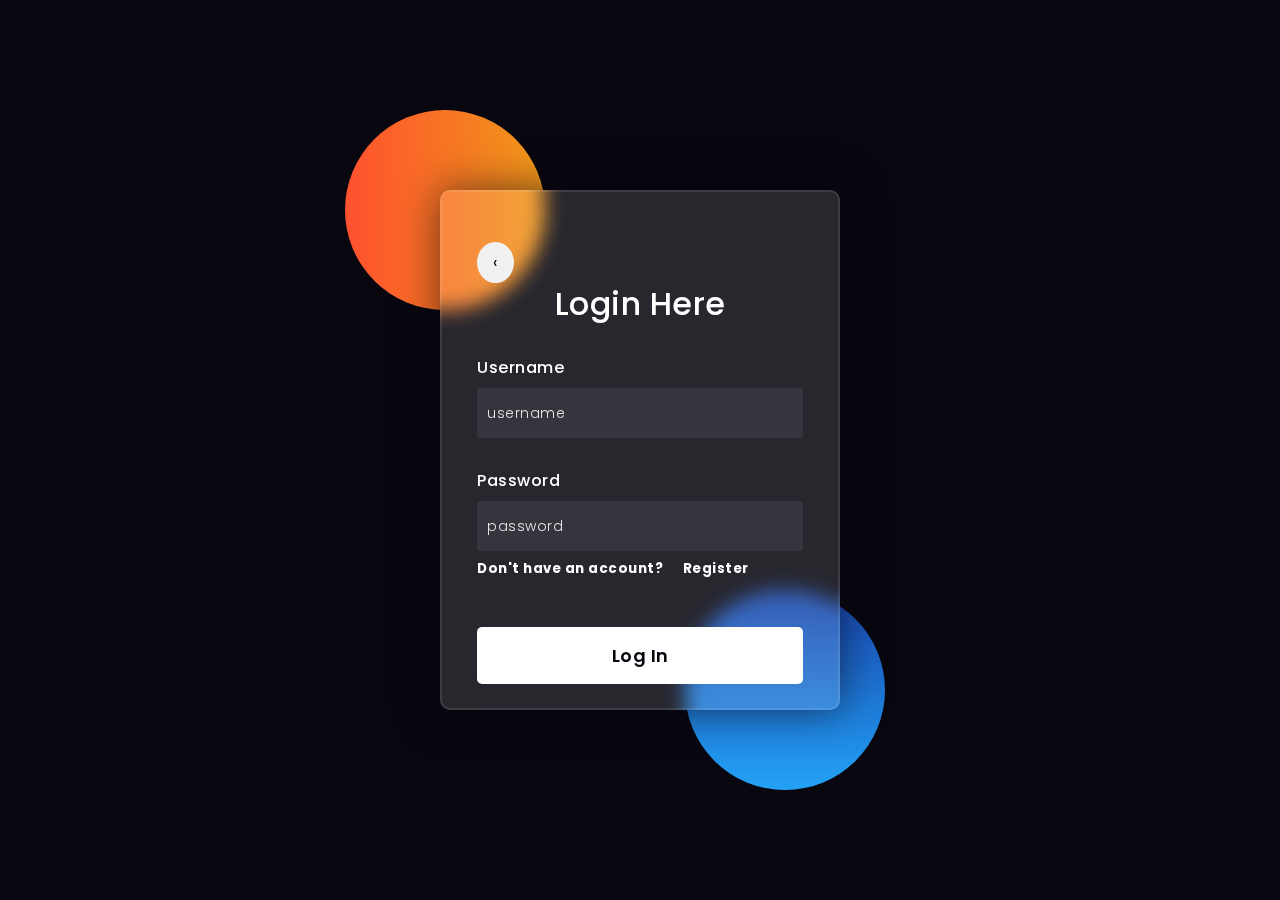
<file: admin_panel.html>
<!DOCTYPE html>
<html lang="en">
<head>
    <meta charset="UTF-8">
    <meta name="viewport" content="width=device-width, initial-scale=1.0">
    <title>Panel</title>

    <link rel="stylesheet" href="https://cdnjs.cloudflare.com/ajax/libs/font-awesome/4.7.0/css/font-awesome.min.css">
    <link rel="stylesheet" href="https://cdn.jsdelivr.net/npm/bootstrap@4.0.0/dist/css/bootstrap.min.css" integrity="sha384-Gn5384xqQ1aoWXA+058RXPxPg6fy4IWvTNh0E263XmFcJlSAwiGgFAW/dAiS6JXm" crossorigin="anonymous">
    
    <link rel="stylesheet" href="assets/styles/panel/admin_panel.css">
    <script src="https://ajax.googleapis.com/ajax/libs/jquery/3.5.1/jquery.min.js"></script>
</head>
<body>
    <div class="container panel" id="panel">
        <div class="row nav">
            <div class="col-4 back_container" id="back">
                <i class="fa fa-arrow-left" style="font-size:30px" aria-hidden="true"></i>
            </div>
            <div class="col-4">
                <span class="header">Admin panel</span>
            </div>
            <div class="col-4 logout_container" id="logout">
                <i class="fa fa-sign-out" style="font-size:36px"></i>
            </div>
        </div>
        <hr class="my-1">

        
        <div class="order_container" id="order__container"> </div>
        
        <section class="price_container" id="total__price"></section>

    </div>

    <!-- scripts for app -->

    <script type="module" src="assets/scripts/panel/admin_panel.js"></script>
   

    <!-- scripts for bootstrap -->
    <script src="https://code.jquery.com/jquery-3.2.1.slim.min.js" integrity="sha384-KJ3o2DKtIkvYIK3UENzmM7KCkRr/rE9/Qpg6aAZGJwFDMVNA/GpGFF93hXpG5KkN" crossorigin="anonymous"></script>
    <script src="https://cdn.jsdelivr.net/npm/popper.js@1.12.9/dist/umd/popper.min.js" integrity="sha384-ApNbgh9B+Y1QKtv3Rn7W3mgPxhU9K/ScQsAP7hUibX39j7fakFPskvXusvfa0b4Q" crossorigin="anonymous"></script>
    <script src="https://cdn.jsdelivr.net/npm/bootstrap@4.0.0/dist/js/bootstrap.min.js" integrity="sha384-JZR6Spejh4U02d8jOt6vLEHfe/JQGiRRSQQxSfFWpi1MquVdAyjUar5+76PVCmYl" crossorigin="anonymous"></script>
    <script src="https://cdn.jsdelivr.net/npm/@popperjs/core@2.9.2/dist/umd/popper.min.js" integrity="sha384-IQsoLXl5PILFhosVNubq5LC7Qb9DXgDA9i+tQ8Zj3iwWAwPtgFTxbJ8NT4GN1R8p" crossorigin="anonymous"></script>
    <script src="https://cdn.jsdelivr.net/npm/bootstrap@5.0.2/dist/js/bootstrap.min.js" integrity="sha384-cVKIPhGWiC2Al4u+LWgxfKTRIcfu0JTxR+EQDz/bgldoEyl4H0zUF0QKbrJ0EcQF" crossorigin="anonymous"></script>

</body>
</html>
</file>
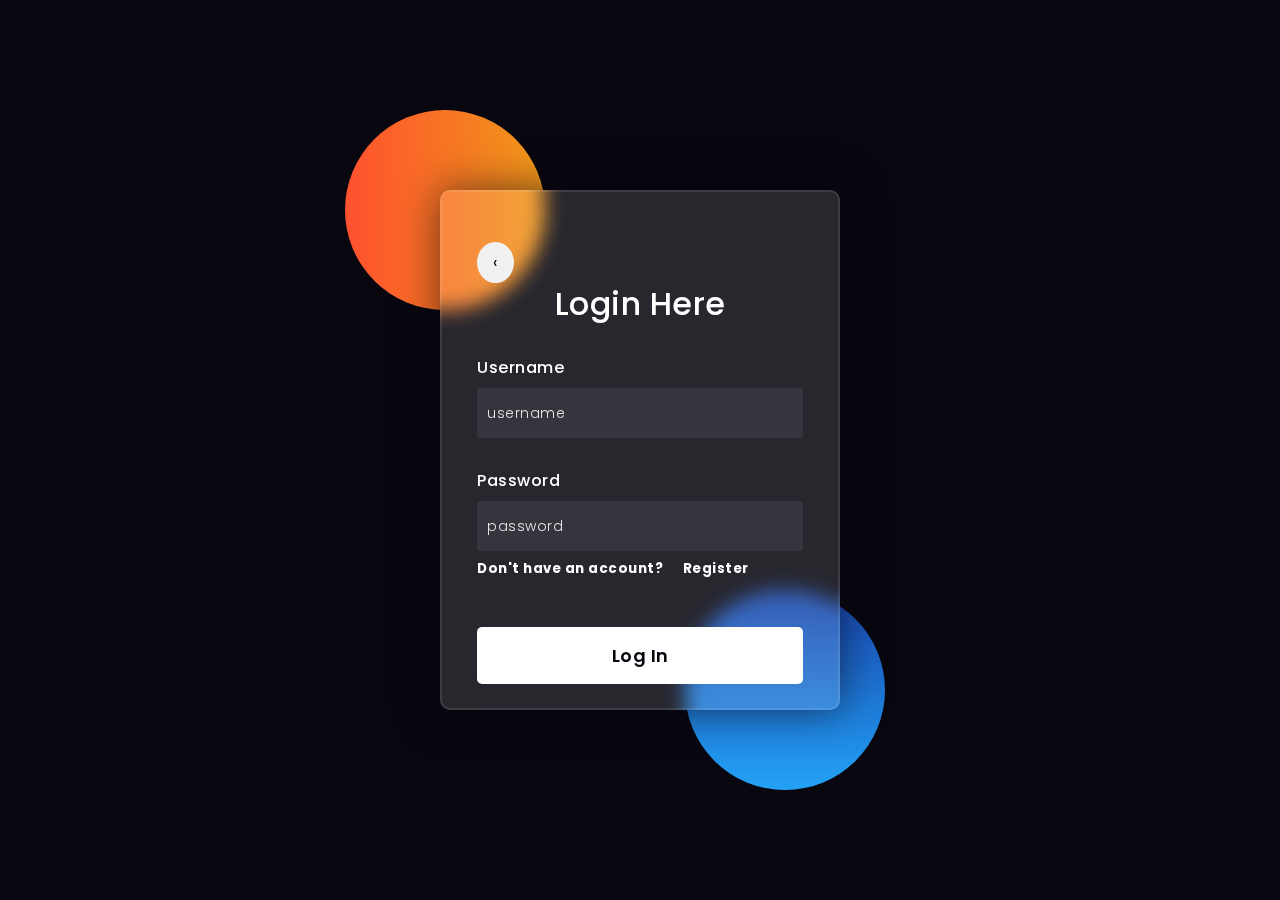
<file: login.html>
<!DOCTYPE html>
<html lang="en">
<head>
    <meta charset="UTF-8">
    <meta name="viewport" content="width=device-width, initial-scale=1.0">
    <link rel="stylesheet" href="assets/styles/auth/login.css">
     
    <link rel="preconnect" href="https://fonts.gstatic.com">
    <link rel="stylesheet" href="https://cdnjs.cloudflare.com/ajax/libs/font-awesome/5.15.4/css/all.min.css">
    <link href="https://fonts.googleapis.com/css2?family=Poppins:wght@300;500;600&display=swap" rel="stylesheet">
    
    <script src="https://ajax.googleapis.com/ajax/libs/jquery/3.5.1/jquery.min.js"></script>
    <title>login</title>
</head>
<body>
    <div class="background">
        <div class="shape"></div>
        <div class="shape"></div>
    </div>
    
    <form id="login__form" method="post">
        <a href="index.html" id="back_arrow" class="previous round">&#8249;</a>
        <h3>Login Here</h3>
        

        <label for="username">Username</label>
        <input type="text" name="username" placeholder="username" id="username">
    
        <label for="password">Password</label>
        <input type="password" name="password" id="password" placeholder="password" id="password">

        <h5>Don't have an account? <a href="register.html">Register</a></h5>

        <div class="error_msg" id="error_handler"> </div>
    
        <button type="submit">Log In</button>

        <script src="assets/scripts/auth/login.js"></script>
        

    </form>
</body>
</html>
</file>
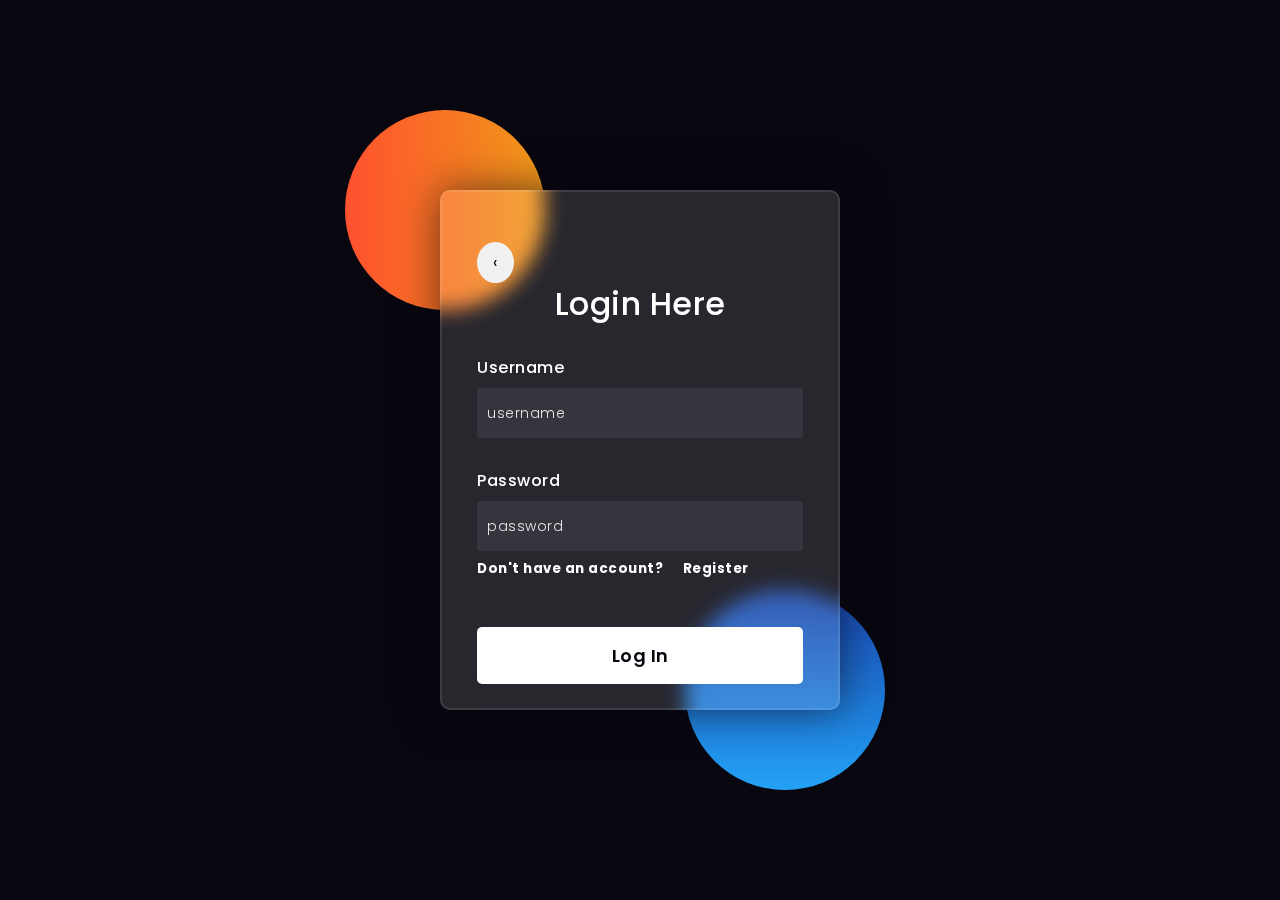
<file: panel.html>
<!DOCTYPE html>
<html lang="en">
<head>
    <meta charset="UTF-8">
    <meta name="viewport" content="width=device-width, initial-scale=1.0">
    <title>Panel</title>

    <link rel="stylesheet" href="https://cdnjs.cloudflare.com/ajax/libs/font-awesome/4.7.0/css/font-awesome.min.css">
    <link rel="stylesheet" href="https://cdn.jsdelivr.net/npm/bootstrap@4.0.0/dist/css/bootstrap.min.css" integrity="sha384-Gn5384xqQ1aoWXA+058RXPxPg6fy4IWvTNh0E263XmFcJlSAwiGgFAW/dAiS6JXm" crossorigin="anonymous">
    
    <link rel="stylesheet" href="assets/styles/panel/user_panel.css">
    <script src="https://ajax.googleapis.com/ajax/libs/jquery/3.5.1/jquery.min.js"></script>
</head>
<body>
    <div class="container panel" id="panel">
        <div class="row nav">
            <div class="col-4 back_container" id="back">
                <i class="fa fa-arrow-left" style="font-size:30px" aria-hidden="true"></i>
            </div>
            <div class="col-4">
                <span class="header">Your orders</span>
            </div>
            <div class="col-4 logout_container" id="logout">
                <i class="fa fa-sign-out" style="font-size:36px"></i>
            </div>
        </div>
        <hr class="my-1">

        
        <div class="order_container" id="order__container"> </div>
        
        <section class="price_container" id="total__price"></section>

    </div>

    <!-- scripts for app -->
    <script type="module" src="assets/scripts/panel/user_panel.js"></script>

    <!-- scripts for bootstrap -->
    <script src="https://code.jquery.com/jquery-3.2.1.slim.min.js" integrity="sha384-KJ3o2DKtIkvYIK3UENzmM7KCkRr/rE9/Qpg6aAZGJwFDMVNA/GpGFF93hXpG5KkN" crossorigin="anonymous"></script>
    <script src="https://cdn.jsdelivr.net/npm/popper.js@1.12.9/dist/umd/popper.min.js" integrity="sha384-ApNbgh9B+Y1QKtv3Rn7W3mgPxhU9K/ScQsAP7hUibX39j7fakFPskvXusvfa0b4Q" crossorigin="anonymous"></script>
    <script src="https://cdn.jsdelivr.net/npm/bootstrap@4.0.0/dist/js/bootstrap.min.js" integrity="sha384-JZR6Spejh4U02d8jOt6vLEHfe/JQGiRRSQQxSfFWpi1MquVdAyjUar5+76PVCmYl" crossorigin="anonymous"></script>
    <script src="https://cdn.jsdelivr.net/npm/@popperjs/core@2.9.2/dist/umd/popper.min.js" integrity="sha384-IQsoLXl5PILFhosVNubq5LC7Qb9DXgDA9i+tQ8Zj3iwWAwPtgFTxbJ8NT4GN1R8p" crossorigin="anonymous"></script>
    <script src="https://cdn.jsdelivr.net/npm/bootstrap@5.0.2/dist/js/bootstrap.min.js" integrity="sha384-cVKIPhGWiC2Al4u+LWgxfKTRIcfu0JTxR+EQDz/bgldoEyl4H0zUF0QKbrJ0EcQF" crossorigin="anonymous"></script>

</body>
</html>
</file>
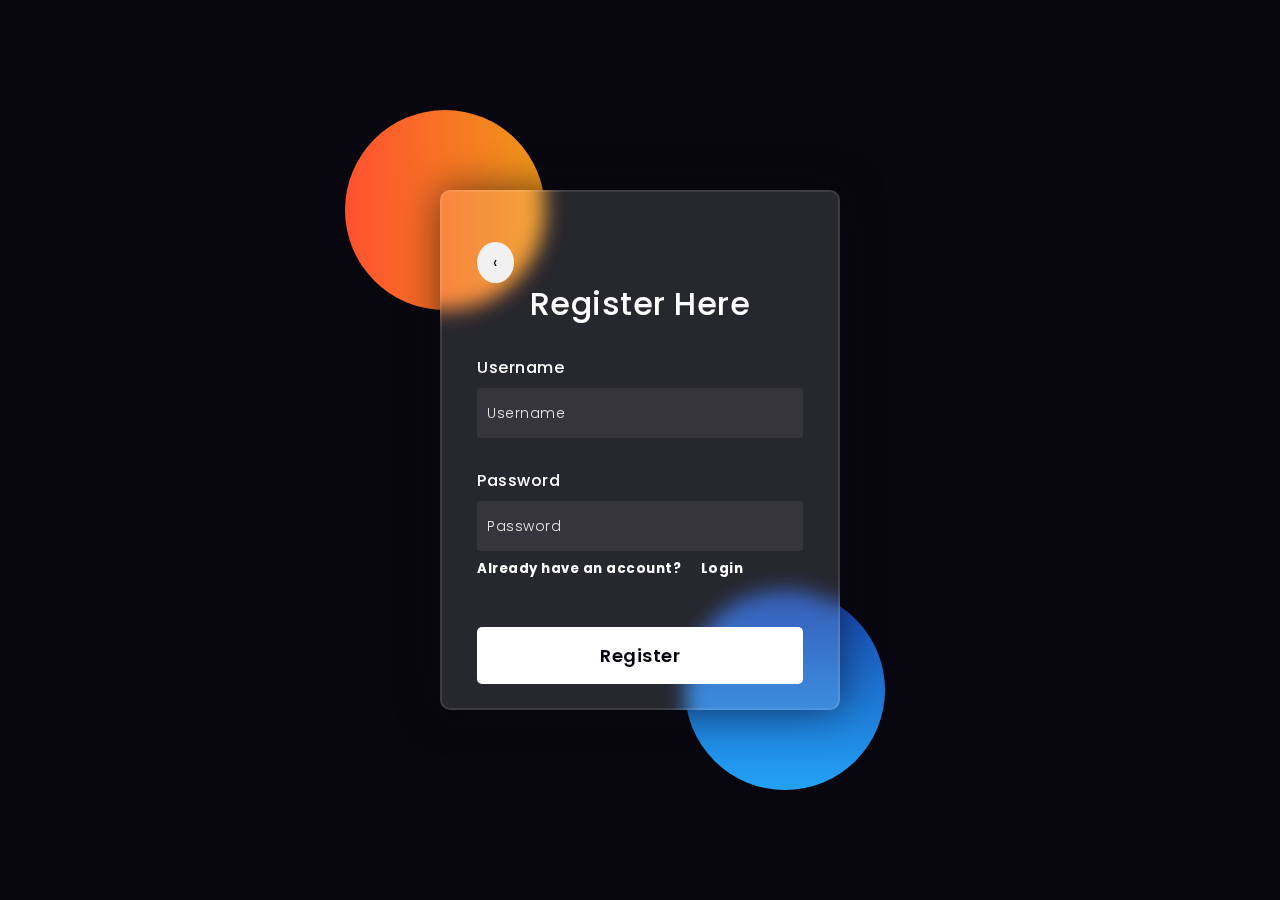
<file: register.html>
<!DOCTYPE html>
<html lang="en">
<head>
    <meta charset="UTF-8">
    <meta name="viewport" content="width=device-width, initial-scale=1.0">
    <link rel="stylesheet" href="assets/styles/auth/register.css">
     
    <link rel="preconnect" href="https://fonts.gstatic.com">
    <link rel="stylesheet" href="https://cdnjs.cloudflare.com/ajax/libs/font-awesome/5.15.4/css/all.min.css">
    <link href="https://fonts.googleapis.com/css2?family=Poppins:wght@300;500;600&display=swap" rel="stylesheet">
    
    <script src="https://ajax.googleapis.com/ajax/libs/jquery/3.5.1/jquery.min.js"></script>
    <title>Register</title>
</head>
<body>
    <div class="background">
        <div class="shape"></div>
        <div class="shape"></div>
    </div>
    
    <form id="register__form" method="post">
        <a href="index.html" class="previous round" id="back_arrow">&#8249;</a>
        <h3>Register Here</h3>
    
        <label for="username">Username</label>
        <input type="text" name="username" placeholder="Username" id="username" autocomplete="username">
        
        <label for="password">Password</label>
        <input type="password" name="password" id="password" placeholder="Password" autocomplete="current-password">
    
        <h5>Already have an account? <a href="login.html">Login</a></h5>

        <div class="error_msg" id="error_handler"> </div>
        
        <button type="submit">Register</button>
    </form>

    <script src="assets/scripts/auth/register.js"></script>
</body>
</html>
</file>
<file: assets/styles/panel/admin_panel.css>
:root {
    --header-color: #333;
    --text-color: #333;
    --main-text-color: orange;
    --header-font-size: 30px;
    --text-font-size: 16px;
    --background-color: #080710;
}
::-webkit-scrollbar {
    width: 0px;
  }

body {
    background-color: var(--background-color);
    font-family: 'Roboto', sans-serif;
    font-size: var(--text-font-size);
    color: var(--text-color);
    display: flex;
    justify-content: center;
    align-items: center;
}

#panel {
    background-color: #Fff2f2;
    border-radius: 10px;
    padding: 20px;
    margin: 100px 20px 200px 20px;
    border: 1px solid #000000;
    box-shadow: 0 0 30px rgba(255, 255, 255, 0.705);
    opacity: 0.9;
}

.header {
    display: flex;
    justify-content: center;
    align-items: center;
    font-size: var(--header-font-size);
    color: var(--header-color);

    @media (max-width: 768px) {
        font-size: calc(var(--header-font-size) - 10px);
    }
}

.order_container {
    margin: 0 0 10px 0;
}

.order_number {
    font-size: 20px;
    font-weight: bold;
}

.price_container {
    display: flex;
    justify-content: end;
    font-size: calc(var(--header-font-size) - 5px);

    @media (max-width: 768px) {
        font-size: calc(var(--header-font-size) - 15px);
    }
}

.logout_container {
    cursor: pointer;
    display: flex;
    align-items: center;
    justify-content: end;
}

.back_container {
    cursor: pointer;
    display: flex;
    align-items: center;
    justify-content: start;
}

.status_container {
    display: flex;
    justify-content: end;
    flex-direction: column;
    align-items: flex-end;
}

.status {
    font-weight: bold;
}

.product_container {
    display: block;
    margin: 10px 0;
}

.main_text {
    color: var(--main-text-color);
    font-weight: bold;
    font-family: cursive;
}

.Completed {
    color: green;
}

.Declined {
    color: red;
}

.Pending {
    color: rgb(198, 198, 59);
}

.fa-check {
    color: green;
    font-size: 30px;
    cursor: pointer;
}

.fa-ban {
    color: red;
    font-size: 30px;
    cursor: pointer;
}
</file>
<file: assets/styles/auth/login.css>
*,
*:before,
*:after{
    padding: 0;
    margin: 0;
    box-sizing: border-box;
}
body{
    background-color: #080710;
}
.background{
    width: 430px;
    height: 520px;
    position: absolute;
    transform: translate(-50%,-50%);
    left: 50%;
    top: 50%;
}
.background .shape{
    height: 200px;
    width: 200px;
    position: absolute;
    border-radius: 50%;
}
.shape:first-child{
    background: linear-gradient(
        to right,
        #ff512f,
        #f09819
    );
    left: -80px;
    top: -80px;
}
.shape:last-child{
    background: linear-gradient(
        #1845ad,
        #23a2f6
    );
    right: -30px;
    bottom: -80px;
}
form{
    height: 520px;
    width: 400px;
    background-color: rgba(255,255,255,0.13);
    position: absolute;
    transform: translate(-50%,-50%);
    top: 50%;
    left: 50%;
    border-radius: 10px;
    backdrop-filter: blur(10px);
    border: 2px solid rgba(255,255,255,0.1);
    box-shadow: 0 0 40px rgba(8,7,16,0.6);
    padding: 50px 35px;
}
form *{
    font-family: 'Poppins',sans-serif;
    color: #ffffff;
    letter-spacing: 0.5px;
    outline: none;
    border: none;
}
form h3{
    font-size: 32px;
    font-weight: 500;
    line-height: 42px;
    text-align: center;
}


@media (max-width: 768px) {
    form {
        max-width: 80%;
    }

    h5 {
        font-size: 10px;
    }

}

label{
    display: block;
    margin-top: 30px;
    font-size: 16px;
    font-weight: 500;
}
input{
    display: block;
    height: 50px;
    width: 100%;
    background-color: rgba(255,255,255,0.07);
    border-radius: 3px;
    padding: 0 10px;
    margin-top: 8px;
    font-size: 14px;
    font-weight: 300;
}
::placeholder{
    color: #e5e5e5;
}
button{
    margin-top: 30px;
    width: 100%;
    background-color: #ffffff;
    color: #080710;
    padding: 15px 0;
    font-size: 18px;
    font-weight: 600;
    border-radius: 5px;
    cursor: pointer;
}
.social{
  margin-top: 30px;
  display: flex;
}
.social div{
  background: red;
  width: 150px;
  border-radius: 3px;
  padding: 5px 10px 10px 5px;
  background-color: rgba(255,255,255,0.27);
  color: #eaf0fb;
  text-align: center;
}
.social div:hover{
  background-color: rgba(255,255,255,0.47);
}
.social .fb{
  margin-left: 25px;
}
.social i{
  margin-right: 4px;
}

.error_msg {
    color: red;
    font-size: 14px;
    margin-top: 10px;
    text-align: center;
    z-index: 10;

    @media (max-width: 768px) {
        font-size: 12px;
    }
}

.previous {
    background-color: #f1f1f1;
    color: black;
    width: fit-content;
  }
  
.next {
    background-color: #04AA6D;
    color: white;
  }
  
.round {
    border-radius: 50%;
}

a {
    text-decoration: none;
    display: inline-block;
    padding: 8px 16px;
}
</file>
<file: assets/styles/panel/user_panel.css>
:root {
    --header-color: #333;
    --text-color: #333;
    --main-text-color: orange;
    --header-font-size: 30px;
    --text-font-size: 16px;
    --background-color: #080710;
}
::-webkit-scrollbar {
    width: 0px;
  }

body {
    background-color: var(--background-color);
    font-family: 'Roboto', sans-serif;
    font-size: var(--text-font-size);
    color: var(--text-color);
    display: flex;
    justify-content: center;
    align-items: center;
}

#panel {
    background-color: #Fff2f2;
    border-radius: 10px;
    padding: 20px;
    margin: 100px 20px 200px 20px;
    border: 1px solid #000000;
    box-shadow: 0 0 30px rgba(255, 255, 255, 0.705);
    opacity: 0.9;
}

.header {
    display: flex;
    justify-content: center;
    align-items: center;
    font-size: var(--header-font-size);
    color: var(--header-color);

    @media (max-width: 768px) {
        font-size: calc(var(--header-font-size) - 10px);
    }
}

.order_container {
    margin: 0 0 10px 0;
}

.order_number {
    font-size: 20px;
    font-weight: bold;
}

.price_container {
    display: flex;
    justify-content: end;
    font-size: calc(var(--header-font-size) - 5px);

    @media (max-width: 768px) {
        font-size: calc(var(--header-font-size) - 15px);
    }
}

.logout_container {
    cursor: pointer;
    display: flex;
    align-items: center;
    justify-content: end;
}

.back_container {
    cursor: pointer;
    display: flex;
    align-items: center;
    justify-content: start;
}

.status_container {
    display: flex;
    justify-content: end;
}

.status {
    font-weight: bold;
}

.product_container {
    display: block;
    margin: 10px 0;
}

.main_text {
    color: var(--main-text-color);
    font-weight: bold;
    font-family: cursive;
}

.Completed {
    color: green;
}

.Declined {
    color: red;
}

.Pending {
    color: rgb(198, 198, 59);
}
</file>
<file: assets/styles/auth/register.css>
*,
*:before,
*:after{
    padding: 0;
    margin: 0;
    box-sizing: border-box;
}

body{
    background-color: #080710;
}
.background{
    width: 430px;
    height: 520px;
    position: absolute;
    transform: translate(-50%,-50%);
    left: 50%;
    top: 50%;
}
.background .shape{
    height: 200px;
    width: 200px;
    position: absolute;
    border-radius: 50%;
}
.shape:first-child{
    background: linear-gradient(
        to right,
        #ff512f,
        #f09819
    );
    left: -80px;
    top: -80px;
}
.shape:last-child{
    background: linear-gradient(
        #1845ad,
        #23a2f6
    );
    right: -30px;
    bottom: -80px;
}
form {
    height: 520px;
    width: 400px;
    background-color: rgba(255,255,255,0.13);
    position: absolute;
    transform: translate(-50%,-50%);
    top: 50%;
    left: 50%;
    border-radius: 10px;
    backdrop-filter: blur(10px);
    border: 2px solid rgba(255,255,255,0.1);
    box-shadow: 0 0 40px rgba(8,7,16,0.6);
    padding: 50px 35px;

    box-sizing: border-box;
}

@media (max-width: 768px) {
    form {
        max-width: 80%;
    }

    h5 {
        font-size: 10px;
    }
}


form *{
    font-family: 'Poppins',sans-serif;
    color: #ffffff;
    letter-spacing: 0.5px;
    outline: none;
    border: none;
}
form h3{
    font-size: 32px;
    font-weight: 500;
    line-height: 42px;
    text-align: center;
}

label{
    display: block;
    margin-top: 30px;
    font-size: 16px;
    font-weight: 500;
}
input{
    display: block;
    height: 50px;
    width: 100%;
    background-color: rgba(255,255,255,0.07);
    border-radius: 3px;
    padding: 0 10px;
    margin-top: 8px;
    font-size: 14px;
    font-weight: 300;
}
::placeholder{
    color: #e5e5e5;
}
button{
    margin-top: 30px;
    width: 100%;
    background-color: #ffffff;
    color: #080710;
    padding: 15px 0;
    font-size: 18px;
    font-weight: 600;
    border-radius: 5px;
    cursor: pointer;
}
.social{
  margin-top: 30px;
  display: flex;
}
.social div{
  background: red;
  width: 150px;
  border-radius: 3px;
  padding: 5px 10px 10px 5px;
  background-color: rgba(255,255,255,0.27);
  color: #eaf0fb;
  text-align: center;
}
.social div:hover{
  background-color: rgba(255,255,255,0.47);
}
.social .fb{
  margin-left: 25px;
}
.social i{
  margin-right: 4px;
}

.error_msg {
    color: red;
    font-size: 14px;
    margin-top: 10px;
    text-align: center;
    z-index: 10;

    @media (max-width: 768px) {
        font-size: 12px;
    }
}

.previous {
    background-color: #f1f1f1;
    color: black;
    width: fit-content;
  }
  
.next {
    background-color: #04AA6D;
    color: white;
  }
  
.round {
    border-radius: 50%;
}

a {
    text-decoration: none;
    display: inline-block;
    padding: 8px 16px;
}
</file>
